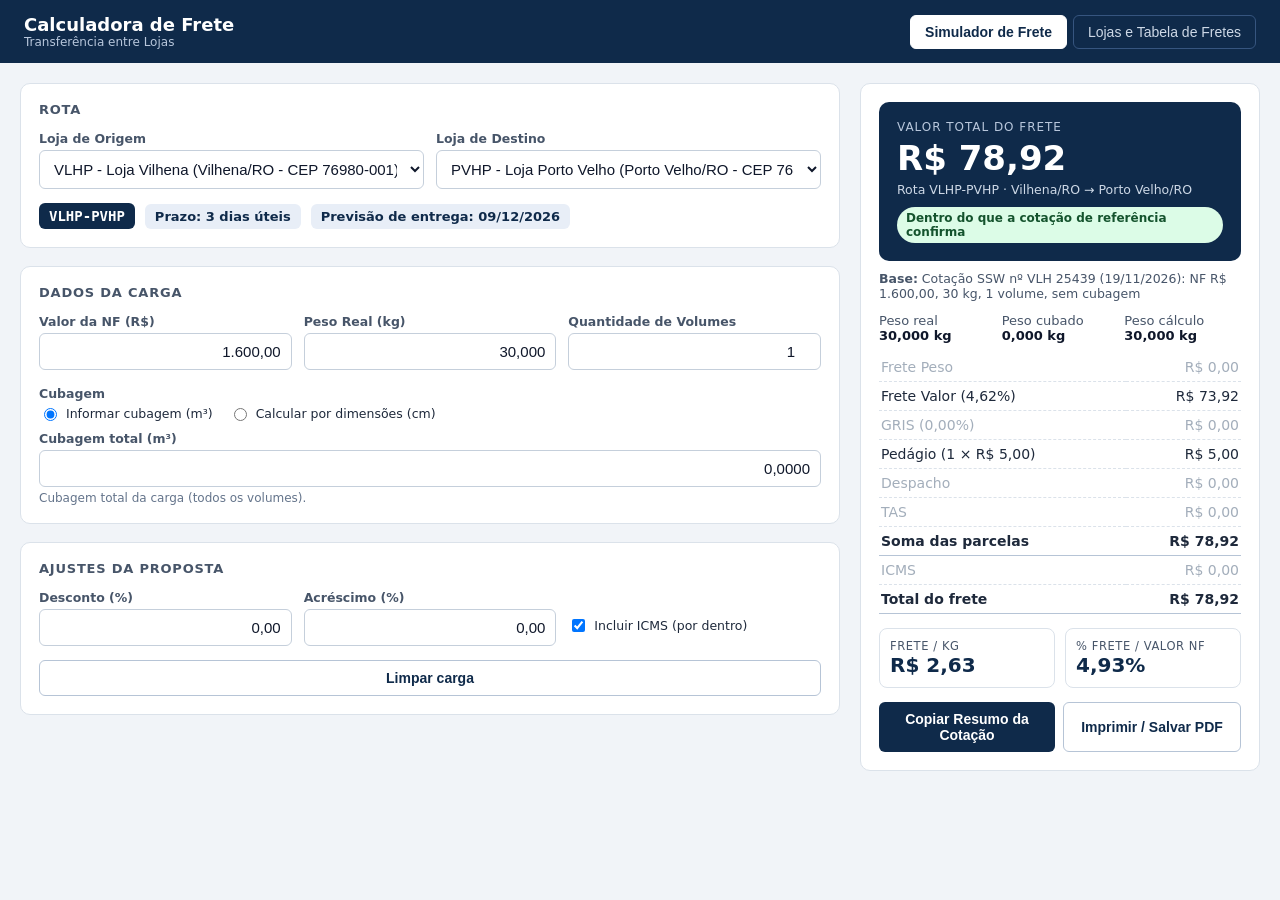
<file: calculadora-frete.html>
<!DOCTYPE html>
<html lang="pt-BR">
<head>
<meta charset="UTF-8">
<meta name="viewport" content="width=device-width, initial-scale=1">
<title>Calculadora de Frete - Transferência entre Lojas</title>
<!--
  Calculadora de Frete - Transferência entre Lojas
  Arquivo único, sem dependências externas. Abra direto no navegador.
  Dados (lojas, rotas, parâmetros) ficam no localStorage do navegador.

  Ordem de cálculo (inspirada na cotação SSW):
    Peso cubado  = cubagem (m³) x fator (padrão 300 kg/m³)
    Peso cálculo = max(peso real, peso cubado)
    Frete peso   = faixa de peso da rota (se houver) + excedente x R$/kg
    Frete valor  = NF x % frete valor
    GRIS         = NF x % GRIS
    Pedágio      = ceil(peso cálculo / 100) x valor da fração
    Taxas        = despacho + TAS + outras
    Subtotal     = max(frete mínimo, soma das parcelas)
    Ajustado     = subtotal x (1 - desconto% + acréscimo%)
    Total        = ajustado / (1 - ICMS%)  (ICMS "por dentro", se ativado)
-->
<style>
  :root {
    --navy: #0f2a4a;
    --navy-2: #1d4070;
    --slate: #475569;
    --slate-2: #64748b;
    --line: #dbe2ea;
    --bg: #f1f4f8;
    --white: #fff;
    --ok: #15803d;
    --warn-bg: #fff7e6;
    --warn: #b45309;
    --err-bg: #fdecec;
    --err: #b91c1c;
    --radius: 10px;
  }
  * { box-sizing: border-box; }
  [hidden] { display: none !important; } /* garante que .row (display:grid) respeite o atributo hidden */
  body {
    margin: 0; font-family: "Segoe UI", system-ui, -apple-system, Roboto, Arial, sans-serif;
    background: var(--bg); color: #1e293b; font-size: 15px;
  }
  header {
    background: var(--navy); color: #fff; padding: 14px 24px;
    display: flex; align-items: center; justify-content: space-between; flex-wrap: wrap; gap: 10px;
  }
  header h1 { font-size: 18px; margin: 0; font-weight: 600; }
  header h1 small { display: block; font-weight: 400; font-size: 12px; color: #b8c7dc; }
  nav.tabs { display: flex; gap: 6px; }
  nav.tabs button {
    background: transparent; color: #cdd8e6; border: 1px solid #36557f; padding: 8px 14px;
    border-radius: 6px; cursor: pointer; font-size: 14px;
  }
  nav.tabs button.active { background: #fff; color: var(--navy); border-color: #fff; font-weight: 600; }
  main { max-width: 1280px; margin: 0 auto; padding: 20px; }
  .tab { display: none; }
  .tab.active { display: block; }

  /* Layout em duas colunas no desktop, empilhado no celular */
  .sim-grid { display: grid; grid-template-columns: minmax(0, 1fr) 400px; gap: 20px; align-items: start; }
  @media (max-width: 920px) { .sim-grid { grid-template-columns: 1fr; } }

  .card {
    background: var(--white); border: 1px solid var(--line); border-radius: var(--radius);
    padding: 18px; margin-bottom: 18px;
  }
  .card h2 {
    font-size: 13px; text-transform: uppercase; letter-spacing: .06em; color: var(--slate);
    margin: 0 0 14px; font-weight: 700;
  }
  .row { display: grid; grid-template-columns: repeat(auto-fit, minmax(170px, 1fr)); gap: 12px; }
  label { display: block; font-size: 12.5px; color: var(--slate); margin-bottom: 4px; font-weight: 600; }
  input[type=text], input[type=number], select {
    width: 100%; padding: 9px 10px; border: 1px solid #c5cfdb; border-radius: 6px;
    font-size: 15px; background: #fff; color: #0f172a;
  }
  input:focus, select:focus { outline: 2px solid #9ab8e0; border-color: var(--navy-2); }
  input.num { text-align: right; font-variant-numeric: tabular-nums; }
  .hint { font-size: 12px; color: var(--slate-2); margin-top: 4px; }
  .inline { display: flex; align-items: center; gap: 8px; flex-wrap: wrap; }
  .radio-group { display: flex; gap: 16px; margin-bottom: 10px; flex-wrap: wrap; }
  .radio-group label, .check label { display: inline-flex; align-items: center; gap: 6px; font-weight: 500; color: #1e293b; margin: 0; cursor: pointer; }

  .route-info {
    margin-top: 14px; display: flex; gap: 10px; flex-wrap: wrap; align-items: center;
  }
  .badge {
    display: inline-block; padding: 5px 10px; border-radius: 6px; font-size: 13px;
    background: #e8eef7; color: var(--navy); font-weight: 600;
  }
  .badge.code { font-family: Consolas, monospace; font-size: 14px; background: var(--navy); color: #fff; }
  .alert { padding: 10px 12px; border-radius: 6px; font-size: 13.5px; margin-top: 12px; }
  .alert.warn { background: var(--warn-bg); color: var(--warn); border: 1px solid #f5d199; }
  .alert.err { background: var(--err-bg); color: var(--err); border: 1px solid #f3b9b9; }
  .alert.info { background: #eef4fb; color: var(--navy-2); border: 1px solid #cddcf0; }

  button.btn {
    background: var(--navy); color: #fff; border: 0; padding: 9px 14px; border-radius: 6px;
    cursor: pointer; font-size: 14px; font-weight: 600;
  }
  button.btn:hover { background: var(--navy-2); }
  button.btn.sec { background: #fff; color: var(--navy); border: 1px solid #b6c4d6; }
  button.btn.sec:hover { background: #f3f6fa; }
  button.btn.danger { background: #fff; color: var(--err); border: 1px solid #efc0c0; }
  button.btn.sm { padding: 5px 9px; font-size: 12.5px; }

  /* Painel de resultado (fixo à direita no desktop) */
  .result { position: sticky; top: 16px; }
  @media (max-width: 920px) { .result { position: static; } }
  .total-box {
    background: var(--navy); color: #fff; border-radius: var(--radius); padding: 18px; margin-bottom: 14px;
  }
  .total-box .lbl { font-size: 12px; text-transform: uppercase; letter-spacing: .08em; color: #b8c7dc; }
  .total-box .val { font-size: 34px; font-weight: 700; font-variant-numeric: tabular-nums; margin-top: 4px; }
  .total-box .sub { font-size: 12.5px; color: #cdd8e6; margin-top: 4px; }
  table.parcelas { width: 100%; border-collapse: collapse; font-size: 14px; }
  table.parcelas td { padding: 6px 2px; border-bottom: 1px dashed var(--line); }
  table.parcelas td:last-child { text-align: right; font-variant-numeric: tabular-nums; }
  table.parcelas tr.zero td { color: #a3aebb; }
  table.parcelas tr.strong td { font-weight: 700; border-bottom: 1px solid #b6c4d6; }
  .kpis { display: grid; grid-template-columns: 1fr 1fr; gap: 10px; margin: 14px 0; }
  .kpi { border: 1px solid var(--line); border-radius: 8px; padding: 10px; }
  .kpi .lbl { font-size: 11.5px; color: var(--slate); text-transform: uppercase; letter-spacing: .05em; }
  .kpi .val { font-size: 20px; font-weight: 700; color: var(--navy); font-variant-numeric: tabular-nums; }
  .kpi.alarm { background: var(--warn-bg); border-color: #f5d199; }
  .kpi.alarm .val { color: var(--warn); }
  .pesos { font-size: 13px; color: var(--slate); display: grid; grid-template-columns: 1fr 1fr 1fr; gap: 6px; margin-bottom: 10px; }
  .pesos b { display: block; color: #0f172a; font-variant-numeric: tabular-nums; }
  .actions { display: flex; gap: 8px; flex-wrap: wrap; }
  .actions .btn { flex: 1; }

  /* Tabelas de configuração */
  .tbl-wrap { overflow-x: auto; }
  table.cfg { width: 100%; border-collapse: collapse; font-size: 13.5px; }
  table.cfg th { text-align: left; color: var(--slate); font-size: 12px; text-transform: uppercase; letter-spacing: .04em; padding: 8px 6px; border-bottom: 2px solid var(--line); white-space: nowrap; }
  table.cfg td { padding: 8px 6px; border-bottom: 1px solid var(--line); white-space: nowrap; }
  table.cfg td.num { text-align: right; font-variant-numeric: tabular-nums; }
  table.cfg tr.editing td { background: #eef4fb; }
  .form-box { background: #f8fafc; border: 1px solid var(--line); border-radius: 8px; padding: 14px; margin-bottom: 14px; }
  .faixas-table td { padding: 4px; }
  .faixas-table input { width: 120px; }
  .toast {
    position: fixed; bottom: 20px; left: 50%; transform: translateX(-50%); background: #0f172a; color: #fff;
    padding: 10px 18px; border-radius: 8px; font-size: 14px; opacity: 0; transition: opacity .2s; pointer-events: none; z-index: 50;
  }
  .toast.show { opacity: .95; }
  .muted { color: var(--slate-2); }
  .conf { display: inline-block; margin-top: 10px; padding: 4px 9px; border-radius: 999px; font-size: 12px; font-weight: 600; }
  .conf.alta { background: #dcfce7; color: #14532d; }
  .conf.baixa { background: #fde68a; color: #78350f; }
  .ref-line { font-size: 12.5px; color: var(--slate); margin: -4px 0 12px; }
  .ref-line:empty { display: none; }
  label.conf-check { display: inline-flex; align-items: center; gap: 4px; font-weight: 500; font-size: 11.5px; color: var(--slate-2); margin: 4px 0 0; cursor: pointer; }

  /* Barra de total fixa no rodapé (só celular) */
  .mobile-bar {
    display: none; position: fixed; left: 0; right: 0; bottom: 0; z-index: 40;
    background: var(--navy); color: #fff; padding: 10px 16px; align-items: center; justify-content: space-between;
    box-shadow: 0 -2px 10px rgba(0,0,0,.2);
  }
  .mobile-bar b { font-size: 20px; font-variant-numeric: tabular-nums; }
  .mobile-bar button { background: #fff; color: var(--navy); border: 0; border-radius: 6px; padding: 7px 12px; font-weight: 600; }
  @media (max-width: 920px) {
    body.tab-sim-on .mobile-bar { display: flex; }
    body.tab-sim-on main { padding-bottom: 80px; }
  }
  #selfTest table { width: 100%; border-collapse: collapse; font-size: 12.5px; }
  #selfTest td { padding: 4px; border-bottom: 1px solid var(--line); }
  .print-only { display: none; }

  /* Impressão / PDF: só o resumo da cotação */
  @media print {
    body { background: #fff; }
    header, nav, .no-print, .sim-grid > .form-col, #tab-config, .mobile-bar { display: none !important; }
    .conf { border: 1px solid #000; }
    .sim-grid { display: block; }
    .result { position: static; }
    .total-box { background: #fff; color: #000; border: 2px solid #000; }
    .total-box .lbl, .total-box .sub { color: #333; }
    .print-only { display: block; }
    .card { border: 1px solid #999; }
  }
</style>
</head>
<body>

<header>
  <h1>Calculadora de Frete <small>Transferência entre Lojas</small></h1>
  <nav class="tabs">
    <button type="button" data-tab="tab-sim" class="active">Simulador de Frete</button>
    <button type="button" data-tab="tab-config">Lojas e Tabela de Fretes</button>
  </nav>
</header>

<main>
  <!-- ======================= ABA 1: SIMULADOR ======================= -->
  <section id="tab-sim" class="tab active">
    <div class="sim-grid">
      <div class="form-col">
        <div class="card">
          <h2>Rota</h2>
          <div class="row">
            <div>
              <label for="origem">Loja de Origem</label>
              <select id="origem"></select>
            </div>
            <div>
              <label for="destino">Loja de Destino</label>
              <select id="destino"></select>
            </div>
          </div>
          <div class="route-info" id="routeInfo"></div>
          <div id="routeAlert"></div>
        </div>

        <div class="card">
          <h2>Dados da Carga</h2>
          <div class="row">
            <div>
              <label for="valorNF">Valor da NF (R$)</label>
              <input type="text" id="valorNF" class="num" inputmode="decimal" value="1.600,00" data-fmt="money">
            </div>
            <div>
              <label for="peso">Peso Real (kg)</label>
              <input type="text" id="peso" class="num" inputmode="decimal" value="30,000" data-fmt="kg">
            </div>
            <div>
              <label for="volumes">Quantidade de Volumes</label>
              <input type="number" id="volumes" class="num" min="1" step="1" value="1">
            </div>
          </div>

          <div style="margin-top:16px">
            <label>Cubagem</label>
            <div class="radio-group">
              <label><input type="radio" name="cubMode" value="direta" checked> Informar cubagem (m³)</label>
              <label><input type="radio" name="cubMode" value="dims"> Calcular por dimensões (cm)</label>
            </div>
            <div id="cubDireta" class="row">
              <div>
                <label for="cubagem">Cubagem total (m³)</label>
                <input type="text" id="cubagem" class="num" inputmode="decimal" value="0,0000" data-fmt="m3">
              </div>
            </div>
            <div id="cubDims" class="row" hidden>
              <div><label for="dimC">Comprimento (cm)</label><input type="text" id="dimC" class="num" inputmode="decimal" placeholder="0"></div>
              <div><label for="dimL">Largura (cm)</label><input type="text" id="dimL" class="num" inputmode="decimal" placeholder="0"></div>
              <div><label for="dimA">Altura (cm)</label><input type="text" id="dimA" class="num" inputmode="decimal" placeholder="0"></div>
            </div>
            <div class="hint" id="cubHint"></div>
          </div>
        </div>

        <div class="card">
          <h2>Ajustes da Proposta</h2>
          <div class="row">
            <div>
              <label for="desconto">Desconto (%)</label>
              <input type="text" id="desconto" class="num" inputmode="decimal" value="0,00" data-fmt="pct">
            </div>
            <div>
              <label for="acrescimo">Acréscimo (%)</label>
              <input type="text" id="acrescimo" class="num" inputmode="decimal" value="0,00" data-fmt="pct">
            </div>
            <div class="check" style="align-self:end;padding-bottom:10px">
              <label><input type="checkbox" id="incluirICMS" checked> Incluir ICMS (por dentro)</label>
            </div>
          </div>
          <div class="actions no-print" style="margin-top:14px">
            <button type="button" class="btn sec" id="btnLimpar">Limpar carga</button>
          </div>
        </div>
      </div>

      <!-- Resumo da cotação -->
      <aside class="result">
        <div class="card">
          <div class="print-only" id="printHeader"></div>
          <div class="total-box">
            <div class="lbl">Valor total do frete</div>
            <div class="val" id="rTotal">R$ 0,00</div>
            <div class="sub" id="rTotalSub">&nbsp;</div>
            <div class="conf" id="rConfianca" hidden></div>
          </div>
          <div class="ref-line" id="rReferencia"></div>

          <div class="pesos">
            <div>Peso real<b id="rPesoReal">0,000 kg</b></div>
            <div>Peso cubado<b id="rPesoCub">0,000 kg</b></div>
            <div>Peso cálculo<b id="rPesoCalc">0,000 kg</b></div>
          </div>

          <table class="parcelas" id="rParcelas"></table>

          <div class="kpis">
            <div class="kpi"><div class="lbl">Frete / Kg</div><div class="val" id="rFreteKg">R$ 0,00</div></div>
            <div class="kpi" id="kpiPct"><div class="lbl">% Frete / Valor NF</div><div class="val" id="rPctNF">0,00%</div></div>
          </div>
          <div id="resultAlerts"></div>

          <div class="actions no-print" style="margin-top:12px">
            <button type="button" class="btn" id="btnCopiar">Copiar Resumo da Cotação</button>
            <button type="button" class="btn sec" id="btnImprimir">Imprimir / Salvar PDF</button>
          </div>
        </div>
      </aside>
    </div>
  </section>

  <!-- ======================= ABA 2: CONFIGURAÇÕES ======================= -->
  <section id="tab-config" class="tab">
    <div class="card">
      <h2>Lojas</h2>
      <form id="lojaForm" class="form-box" autocomplete="off">
        <input type="hidden" id="lojaEditId">
        <div class="row">
          <div><label for="lojaSigla">Sigla</label><input type="text" id="lojaSigla" maxlength="6" placeholder="VLHP" required></div>
          <div><label for="lojaNome">Nome</label><input type="text" id="lojaNome" placeholder="Loja Vilhena" required></div>
          <div><label for="lojaCidade">Cidade</label><input type="text" id="lojaCidade" placeholder="Vilhena" required></div>
          <div><label for="lojaUF">UF</label><input type="text" id="lojaUF" maxlength="2" placeholder="RO" required></div>
          <div><label for="lojaCEP">CEP</label><input type="text" id="lojaCEP" maxlength="9" placeholder="76980-001" inputmode="numeric" required></div>
        </div>
        <div class="inline" style="margin-top:12px">
          <button type="submit" class="btn" id="lojaSubmit">Adicionar loja</button>
          <button type="button" class="btn sec" id="lojaCancel" hidden>Cancelar edição</button>
        </div>
      </form>
      <div class="tbl-wrap"><table class="cfg" id="lojasTable"></table></div>
    </div>

    <div class="card">
      <h2>Tabela de Fretes por Rota (Origem → Destino)</h2>
      <form id="rotaForm" class="form-box" autocomplete="off">
        <input type="hidden" id="rotaEditId">
        <div class="row">
          <div><label for="rotaOrigem">Origem</label><select id="rotaOrigem"></select></div>
          <div><label for="rotaDestino">Destino</label><select id="rotaDestino"></select></div>
        </div>
        <div class="row" id="rotaFields" style="margin-top:12px"></div>

        <div style="margin-top:14px">
          <label>Faixas de peso (opcional)</label>
          <div class="hint" style="margin-bottom:6px">
            Com faixas: o frete peso é o valor da primeira faixa que comporta o peso cálculo; acima da última faixa,
            soma-se (peso − limite da última faixa) × Frete Peso R$/kg. Sem faixas: peso cálculo × R$/kg.
          </div>
          <table class="faixas-table" id="faixasTable"></table>
          <button type="button" class="btn sec sm" id="addFaixa">+ Adicionar faixa</button>
        </div>

        <div class="inline" style="margin-top:14px">
          <button type="submit" class="btn" id="rotaSubmit">Salvar rota</button>
          <button type="button" class="btn sec" id="rotaCancel" hidden>Cancelar edição</button>
        </div>
        <div id="rotaFormMsg"></div>
      </form>
      <div class="tbl-wrap"><table class="cfg" id="rotasTable"></table></div>
    </div>

    <div class="card">
      <h2>Parâmetros Gerais</h2>
      <div class="row">
        <div>
          <label for="fatorCubagem">Fator de cubagem (kg/m³)</label>
          <input type="text" id="fatorCubagem" class="num" inputmode="decimal">
          <div class="hint">Padrão rodoviário: 300 kg/m³.</div>
          <label class="conf-check"><input type="checkbox" id="fatorConfirmado"> confirmado pela transportadora</label>
        </div>
      </div>
    </div>

    <div class="card">
      <h2>Dados</h2>
      <div class="inline">
        <button type="button" class="btn sec" id="btnExportJSON">Exportar JSON</button>
        <button type="button" class="btn sec" id="btnExportCSV">Exportar CSV</button>
        <button type="button" class="btn sec" id="btnImport">Importar JSON / CSV</button>
        <input type="file" id="importFile" accept=".json,.csv,application/json,text/csv" hidden>
        <button type="button" class="btn danger" id="btnReset">Restaurar Dados de Exemplo</button>
      </div>
      <div class="hint" style="margin-top:8px">
        A importação <b>substitui</b> todas as lojas e rotas atuais. CSV usa separador “;” (abre direto no Excel).
      </div>
    </div>
  </section>
</main>

<div class="mobile-bar" id="mobileBar">
  <div><div style="font-size:11px;color:#b8c7dc">TOTAL DO FRETE</div><b id="mTotal">R$ —</b></div>
  <button type="button" id="mVer">Ver detalhes</button>
</div>

<div class="toast" id="toast"></div>

<script>
'use strict';

/* =====================================================================
   1. DADOS DE EXEMPLO (SEED)
   ===================================================================== */
const STORAGE_KEY = 'calcFreteLojas.v1';

const SEED = {
  versao: 1,
  config: { fatorCubagem: 300 },
  lojas: [
    { sigla: 'VLHP', nome: 'Loja Vilhena',     cidade: 'Vilhena',     uf: 'RO', cep: '76980-001' },
    { sigla: 'PVHP', nome: 'Loja Porto Velho', cidade: 'Porto Velho', uf: 'RO', cep: '76800-001' },
    { sigla: 'JIPA', nome: 'Loja Ji-Paraná',   cidade: 'Ji-Paraná',   uf: 'RO', cep: '76900-001' },
    { sigla: 'CACO', nome: 'Loja Cacoal',      cidade: 'Cacoal',      uf: 'RO', cep: '76960-001' }
  ],
  rotas: [
    {
      origem: 'VLHP', destino: 'PVHP',
      freteMinimo: 45.00, fretePesoKg: 0, freteValorPct: 4.62, grisPct: 0,
      pedagioFracao: 5.00, despacho: 0, tas: 0, outrasTaxas: 0,
      icmsPct: 0, prazoDias: 3, faixas: [],
      // Base da estimativa: a única cotação real disponível (print do SSW).
      referencia: 'Cotação SSW nº VLH 25439 (19/11/2026): NF R$ 1.600,00, 30 kg, 1 volume, sem cubagem',
      refPesoKg: 30,
      // O frete mínimo de R$ 45,00 não aparece na cotação: fica como NÃO confirmado.
      confirmados: ['fretePesoKg', 'freteValorPct', 'grisPct', 'pedagioFracao', 'despacho', 'tas', 'outrasTaxas', 'icmsPct', 'prazoDias']
    }
  ]
};
SEED.config.fatorConfirmado = false; // 300 kg/m³ é padrão de mercado, não veio da transportadora

/* Campos tarifários da rota: [chave, rótulo, tipo de formatação] */
const ROTA_CAMPOS = [
  ['freteMinimo',   'Frete Mínimo (R$)',             'money'],
  ['fretePesoKg',   'Frete Peso (R$/kg)',            'rate'],
  ['freteValorPct', 'Frete Valor / Ad Valorem (%)',  'pct'],
  ['grisPct',       'GRIS (%)',                      'pct'],
  ['pedagioFracao', 'Pedágio / fração 100 kg (R$)',  'money'],
  ['despacho',      'Despacho (R$)',                 'money'],
  ['tas',           'TAS (R$)',                      'money'],
  ['outrasTaxas',   'Outras taxas (R$)',             'money'],
  ['icmsPct',       'Alíquota ICMS (%)',             'pct'],
  ['prazoDias',     'Prazo de entrega (dias úteis)', 'int']
];

/* =====================================================================
   2. UTILITÁRIOS: números no formato brasileiro, arredondamento, HTML
   ===================================================================== */
const r2 = n => Math.round((n + Number.EPSILON) * 100) / 100;
const r3 = n => Math.round((n + Number.EPSILON) * 1000) / 1000;

/** Converte "1.600,00", "1600", "30,5" ou "30.5" em número. Vazio/ inválido -> 0. */
function parseBR(v) {
  if (typeof v === 'number') return isFinite(v) ? v : 0;
  let s = String(v ?? '').trim().replace(/[R$\s%]/g, '');
  if (!s) return 0;
  if (s.includes(',')) s = s.replace(/\./g, '').replace(',', '.'); // vírgula = decimal; ponto = milhar
  const n = parseFloat(s);
  return isFinite(n) ? n : 0;
}
const fmtNum = (n, d) => Number(n || 0).toLocaleString('pt-BR', { minimumFractionDigits: d, maximumFractionDigits: d });
const fmtBRL = n => 'R$ ' + fmtNum(n, 2);
const fmtPct = n => fmtNum(n, 2) + '%';
const fmtKg  = n => fmtNum(n, 3) + ' kg';

/** Formatação aplicada ao sair do campo (blur), conforme data-fmt. */
const FORMATTERS = {
  money: n => fmtNum(n, 2),
  pct:   n => fmtNum(n, 2),
  kg:    n => fmtNum(n, 3),
  m3:    n => fmtNum(n, 4),
  rate:  n => fmtNum(n, 4),
  int:   n => String(Math.max(0, Math.round(n)))
};

function esc(s) {
  return String(s ?? '').replace(/[&<>"']/g, c => ({ '&': '&amp;', '<': '&lt;', '>': '&gt;', '"': '&quot;', "'": '&#39;' }[c]));
}
const $ = id => document.getElementById(id);
const clone = o => JSON.parse(JSON.stringify(o));
const rotaId = (o, d) => `${o}-${d}`;

function toast(msg) {
  const t = $('toast');
  t.textContent = msg;
  t.classList.add('show');
  clearTimeout(toast._t);
  toast._t = setTimeout(() => t.classList.remove('show'), 2600);
}

/** Soma N dias úteis (seg–sex) a uma data. Feriados não são considerados. */
function addDiasUteis(data, dias) {
  const d = new Date(data.getFullYear(), data.getMonth(), data.getDate());
  let n = Math.max(0, Math.round(dias));
  while (n > 0) {
    d.setDate(d.getDate() + 1);
    const w = d.getDay();
    if (w !== 0 && w !== 6) n--;
  }
  return d;
}
const fmtData = d => d.toLocaleDateString('pt-BR');

/* =====================================================================
   3. PERSISTÊNCIA (localStorage) E VALIDAÇÃO DE DADOS
   ===================================================================== */

/** Normaliza/valida uma estrutura de dados (usado no load e na importação). Lança Error se inválida. */
function normalizarDB(raw) {
  if (!raw || typeof raw !== 'object') throw new Error('Arquivo sem dados.');
  if (!Array.isArray(raw.lojas) || !Array.isArray(raw.rotas)) throw new Error('Estrutura inválida: faltam "lojas" ou "rotas".');

  const lojas = [];
  const siglas = new Set();
  for (const l of raw.lojas) {
    const sigla = String(l?.sigla ?? '').trim().toUpperCase();
    if (!/^[A-Z0-9]{2,6}$/.test(sigla)) throw new Error(`Sigla de loja inválida: "${l?.sigla ?? ''}".`);
    if (siglas.has(sigla)) throw new Error(`Sigla duplicada: ${sigla}.`);
    siglas.add(sigla);
    lojas.push({
      sigla,
      nome: String(l.nome ?? '').trim() || sigla,
      cidade: String(l.cidade ?? '').trim(),
      uf: String(l.uf ?? '').trim().toUpperCase().slice(0, 2),
      cep: formatCEP(String(l.cep ?? ''))
    });
  }

  const rotas = [];
  const ids = new Set();
  for (const r of raw.rotas) {
    const origem = String(r?.origem ?? '').trim().toUpperCase();
    const destino = String(r?.destino ?? '').trim().toUpperCase();
    if (!siglas.has(origem) || !siglas.has(destino)) throw new Error(`Rota ${origem}-${destino} referencia loja inexistente.`);
    if (origem === destino) throw new Error(`Rota ${origem}-${destino}: origem igual ao destino.`);
    const id = rotaId(origem, destino);
    if (ids.has(id)) throw new Error(`Rota duplicada: ${id}.`);
    ids.add(id);
    const rota = { origem, destino };
    for (const [k, , tipo] of ROTA_CAMPOS) {
      const n = parseBR(r[k]);
      if (n < 0) throw new Error(`Rota ${id}: "${k}" negativo.`);
      rota[k] = tipo === 'int' ? Math.round(n) : n;
    }
    if (rota.icmsPct >= 100) throw new Error(`Rota ${id}: ICMS deve ser menor que 100%.`);
    rota.faixas = normalizarFaixas(r.faixas, id);
    normalizarReferencia(rota, r);
    rotas.push(rota);
  }

  const fator = parseBR(raw.config?.fatorCubagem);
  return {
    versao: 2,
    config: { fatorCubagem: fator > 0 ? fator : 300, fatorConfirmado: !!raw.config?.fatorConfirmado },
    lojas, rotas
  };
}

const CHAVES_ROTA = ROTA_CAMPOS.map(c => c[0]);

/**
 * Metadados de confiança da rota: cotação de referência, peso cotado e parâmetros confirmados.
 * Tabelas sem esses campos (importadas ou da versão 1) são tratadas como totalmente confirmadas,
 * exceto a rota de exemplo da v1, que recebe os metadados do seed.
 */
function normalizarReferencia(rota, r) {
  let fonte = r;
  if (!('confirmados' in r)) {
    const seed = SEED.rotas.find(s => s.origem === rota.origem && s.destino === rota.destino);
    const igualSeed = seed && CHAVES_ROTA.every(k => parseBR(r[k]) === seed[k]);
    fonte = igualSeed ? seed : { referencia: r.referencia, refPesoKg: r.refPesoKg, confirmados: CHAVES_ROTA };
  }
  let conf = fonte.confirmados;
  if (typeof conf === 'string') conf = conf.split('|');
  rota.confirmados = Array.isArray(conf) ? CHAVES_ROTA.filter(k => conf.includes(k)) : [];
  rota.referencia = String(fonte.referencia ?? '').trim().slice(0, 300);
  rota.refPesoKg = Math.max(0, parseBR(fonte.refPesoKg));
}

function normalizarFaixas(faixas, id) {
  if (!Array.isArray(faixas)) return [];
  const out = faixas
    .map(f => ({ ate: parseBR(f?.ate), valor: parseBR(f?.valor) }))
    .filter(f => f.ate > 0);
  if (out.some(f => f.valor < 0)) throw new Error(`Rota ${id}: faixa com valor negativo.`);
  out.sort((a, b) => a.ate - b.ate);
  for (let i = 1; i < out.length; i++) {
    if (out[i].ate === out[i - 1].ate) throw new Error(`Rota ${id}: faixas com o mesmo limite (${out[i].ate} kg).`);
  }
  return out;
}

function carregar() {
  try {
    const raw = localStorage.getItem(STORAGE_KEY);
    if (raw) return normalizarDB(JSON.parse(raw));
  } catch (e) {
    console.warn('Dados salvos inválidos; usando dados de exemplo.', e);
  }
  return clone(SEED);
}

function salvar() {
  try {
    localStorage.setItem(STORAGE_KEY, JSON.stringify(db));
  } catch (e) {
    toast('Não foi possível salvar no navegador (localStorage indisponível).');
  }
}

let db = carregar();

const getLoja = sigla => db.lojas.find(l => l.sigla === sigla);
const getRota = (o, d) => db.rotas.find(r => r.origem === o && r.destino === d);
const lojaLabel = l => `${l.sigla} - ${l.nome} (${l.cidade}/${l.uf} - CEP ${l.cep})`;

function formatCEP(v) {
  const d = String(v).replace(/\D/g, '').slice(0, 8);
  return d.length > 5 ? d.slice(0, 5) + '-' + d.slice(5) : d;
}

/* =====================================================================
   4. MOTOR DE CÁLCULO (função pura, sem DOM)
   ===================================================================== */

/** Frete peso: faixas da rota (se houver) + excedente por kg; sem faixas, peso × R$/kg. */
function calcFretePeso(peso, rota) {
  if (peso <= 0) return 0;
  const faixas = rota.faixas || [];
  if (!faixas.length) return peso * rota.fretePesoKg;
  const faixa = faixas.find(f => peso <= f.ate);
  if (faixa) return faixa.valor;
  const ultima = faixas[faixas.length - 1];
  return ultima.valor + (peso - ultima.ate) * rota.fretePesoKg;
}

/**
 * Calcula a cotação.
 * @param {object} rota   parâmetros tarifários da rota
 * @param {object} carga  { valorNF, pesoReal, cubagem }
 * @param {object} opts   { fatorCubagem, incluirICMS, descontoPct, acrescimoPct }
 */
function calcularFrete(rota, carga, opts) {
  const valorNF  = Math.max(0, carga.valorNF || 0);
  const pesoReal = Math.max(0, carga.pesoReal || 0);
  const cubagem  = Math.max(0, carga.cubagem || 0);
  const fator    = opts.fatorCubagem > 0 ? opts.fatorCubagem : 300;

  const pesoCubado = r3(cubagem * fator);
  const pesoCalculo = r3(Math.max(pesoReal, pesoCubado));

  const fretePeso  = r2(calcFretePeso(pesoCalculo, rota));
  const freteValor = r2(valorNF * rota.freteValorPct / 100);
  const gris       = r2(valorNF * rota.grisPct / 100);
  // Fração de 100 kg iniciada é cobrada inteira (30 kg = 1 fração; 100 kg = 1; 100,001 kg = 2)
  const fracoes    = pesoCalculo > 0 ? Math.ceil(pesoCalculo / 100) : 0;
  const pedagio    = r2(fracoes * rota.pedagioFracao);
  const despacho   = r2(rota.despacho);
  const tas        = r2(rota.tas);
  const outras     = r2(rota.outrasTaxas);

  const somaParcelas = r2(fretePeso + freteValor + gris + pedagio + despacho + tas + outras);
  const minimoAplicado = rota.freteMinimo > somaParcelas;
  const subtotal = minimoAplicado ? r2(rota.freteMinimo) : somaParcelas;

  const descontoPct  = Math.max(0, opts.descontoPct || 0);
  const acrescimoPct = Math.max(0, opts.acrescimoPct || 0);
  const desconto  = r2(subtotal * descontoPct / 100);
  const acrescimo = r2(subtotal * acrescimoPct / 100);
  const baseICMS  = Math.max(0, r2(subtotal - desconto + acrescimo));

  // ICMS "por dentro": o imposto compõe a própria base -> total = base / (1 - alíquota)
  const aplicaICMS = !!opts.incluirICMS && rota.icmsPct > 0;
  const total = aplicaICMS ? r2(baseICMS / (1 - rota.icmsPct / 100)) : baseICMS;
  const icms  = r2(total - baseICMS);

  return {
    pesoReal, pesoCubado, pesoCalculo, fracoes,
    fretePeso, freteValor, gris, pedagio, despacho, tas, outras,
    somaParcelas, minimoAplicado, freteMinimo: rota.freteMinimo, subtotal,
    descontoPct, desconto, acrescimoPct, acrescimo, baseICMS,
    icmsPct: aplicaICMS ? rota.icmsPct : 0, icms, total,
    fretePorKg: pesoCalculo > 0 ? total / pesoCalculo : 0,
    pctNF: valorNF > 0 ? total / valorNF * 100 : 0,
    valorNF
  };
}
window.calcularFrete = calcularFrete; // exposto para testes no console

/* =====================================================================
   5. SIMULADOR (UI)
   ===================================================================== */
const PCT_ALERTA = 8; // % frete/NF acima disso gera alerta visual
let ultimoResultado = null;

function preencherSelectsSimulador() {
  const o = $('origem'), d = $('destino');
  const vo = o.value, vd = d.value;
  const opts = db.lojas.map(l => `<option value="${esc(l.sigla)}">${esc(lojaLabel(l))}</option>`).join('');
  o.innerHTML = opts;
  d.innerHTML = opts;
  // Mantém a seleção anterior se ainda existir; senão, usa a primeira rota cadastrada
  const primeira = db.rotas[0];
  o.value = getLoja(vo) ? vo : (primeira ? primeira.origem : (db.lojas[0]?.sigla ?? ''));
  d.value = getLoja(vd) && vd !== o.value ? vd : (primeira && primeira.origem === o.value ? primeira.destino : '');
  sincronizarDestino();
}

/** Impede destino igual à origem: desabilita a opção e troca a seleção se necessário. */
function sincronizarDestino() {
  const o = $('origem').value, d = $('destino');
  for (const opt of d.options) opt.disabled = opt.value === o;
  if (!d.value || d.value === o) {
    // Prefere um destino que tenha rota cadastrada a partir desta origem
    const comRota = db.rotas.find(r => r.origem === o);
    const alvo = comRota ? comRota.destino : db.lojas.find(l => l.sigla !== o)?.sigla;
    d.value = alvo ?? '';
  }
}

function lerCubagem() {
  const modo = document.querySelector('input[name=cubMode]:checked').value;
  const volumes = Math.max(1, Math.round(parseBR($('volumes').value)) || 1);
  if (modo === 'dims') {
    const c = parseBR($('dimC').value), l = parseBR($('dimL').value), a = parseBR($('dimA').value);
    const m3 = (c * l * a) / 1e6 * volumes; // cm³ -> m³, por volume
    $('cubHint').textContent = `Cubagem calculada: ${fmtNum(c, 0)} × ${fmtNum(l, 0)} × ${fmtNum(a, 0)} cm × ${volumes} vol. = ${fmtNum(m3, 4)} m³`;
    return m3;
  }
  $('cubHint').textContent = 'Cubagem total da carga (todos os volumes).';
  return parseBR($('cubagem').value);
}

function calcular() {
  const o = $('origem').value, d = $('destino').value;
  const lo = getLoja(o), ld = getLoja(d);
  const rota = lo && ld && o !== d ? getRota(o, d) : null;

  // Informações da rota
  const info = $('routeInfo'), alerta = $('routeAlert');
  info.innerHTML = '';
  alerta.innerHTML = '';
  if (!lo || !ld || o === d) {
    alerta.innerHTML = `<div class="alert err">Cadastre ao menos duas lojas para simular.</div>`;
  } else if (!rota) {
    info.innerHTML = `<span class="badge code">${esc(rotaId(o, d))}</span>`;
    alerta.innerHTML = `<div class="alert err">Rota <b>${esc(rotaId(o, d))}</b> sem tarifa cadastrada.
      <button type="button" class="btn sm" id="btnCadastrarRota" style="margin-left:8px">Cadastrar esta rota</button></div>`;
    $('btnCadastrarRota').onclick = () => { abrirAba('tab-config'); novaRota(o, d); };
  } else {
    const prev = addDiasUteis(new Date(), rota.prazoDias);
    info.innerHTML = `<span class="badge code">${esc(rotaId(o, d))}</span>
      <span class="badge">Prazo: ${rota.prazoDias} dia${rota.prazoDias === 1 ? '' : 's'} út${rota.prazoDias === 1 ? 'il' : 'eis'}</span>
      <span class="badge">Previsão de entrega: ${fmtData(prev)}</span>`;
  }

  const cubagem = lerCubagem();
  if (!rota) {
    ultimoResultado = null;
    renderResultado(null);
    return;
  }

  const res = calcularFrete(rota, {
    valorNF: parseBR($('valorNF').value),
    pesoReal: parseBR($('peso').value),
    cubagem
  }, {
    fatorCubagem: db.config.fatorCubagem,
    incluirICMS: $('incluirICMS').checked,
    descontoPct: parseBR($('desconto').value),
    acrescimoPct: parseBR($('acrescimo').value)
  });
  res.rota = rota;
  res.lojaOrigem = lo;
  res.lojaDestino = ld;
  res.volumes = Math.max(1, Math.round(parseBR($('volumes').value)) || 1);
  res.cubagem = cubagem;
  res.previsao = addDiasUteis(new Date(), rota.prazoDias);
  ultimoResultado = res;
  renderResultado(res);
}

function renderResultado(res) {
  const tbl = $('rParcelas'), alerts = $('resultAlerts');
  if (!res) {
    $('rTotal').textContent = 'R$ —';
    $('rTotalSub').innerHTML = 'Selecione uma rota com tarifa cadastrada';
    ['rPesoReal', 'rPesoCub', 'rPesoCalc'].forEach(id => $(id).textContent = '—');
    tbl.innerHTML = '';
    $('rFreteKg').textContent = '—';
    $('rPctNF').textContent = '—';
    $('kpiPct').classList.remove('alarm');
    alerts.innerHTML = '';
    $('btnCopiar').disabled = $('btnImprimir').disabled = true;
    $('rConfianca').hidden = true;
    $('rReferencia').innerHTML = '';
    $('mTotal').textContent = 'R$ —';
    return;
  }
  $('btnCopiar').disabled = $('btnImprimir').disabled = false;

  $('rTotal').textContent = fmtBRL(res.total);
  $('mTotal').textContent = fmtBRL(res.total);
  $('rTotalSub').textContent = `Rota ${rotaId(res.rota.origem, res.rota.destino)} · ${res.lojaOrigem.cidade}/${res.lojaOrigem.uf} → ${res.lojaDestino.cidade}/${res.lojaDestino.uf}`;
  $('rPesoReal').textContent = fmtKg(res.pesoReal);
  $('rPesoCub').textContent = fmtKg(res.pesoCubado);
  $('rPesoCalc').textContent = fmtKg(res.pesoCalculo);

  const linha = (rotulo, valor, cls = '') =>
    `<tr class="${cls || (valor === 0 ? 'zero' : '')}"><td>${rotulo}</td><td>${fmtBRL(valor)}</td></tr>`;
  let html = '';
  html += linha('Frete Peso', res.fretePeso);
  html += linha(`Frete Valor (${fmtPct(res.rota.freteValorPct)})`, res.freteValor);
  html += linha(`GRIS (${fmtPct(res.rota.grisPct)})`, res.gris);
  html += linha(`Pedágio (${res.fracoes} × ${fmtBRL(res.rota.pedagioFracao)})`, res.pedagio);
  html += linha('Despacho', res.despacho);
  html += linha('TAS', res.tas);
  if (res.outras) html += linha('Outras taxas', res.outras);
  html += linha('Soma das parcelas', res.somaParcelas, 'strong');
  if (res.minimoAplicado) html += linha('Frete mínimo aplicado', res.subtotal, 'strong');
  if (res.desconto) html += linha(`Desconto (${fmtPct(res.descontoPct)})`, -res.desconto);
  if (res.acrescimo) html += linha(`Acréscimo (${fmtPct(res.acrescimoPct)})`, res.acrescimo);
  html += linha(`ICMS${res.icmsPct ? ` (${fmtPct(res.icmsPct)} por dentro)` : ''}`, res.icms);
  html += linha('Total do frete', res.total, 'strong');
  tbl.innerHTML = html;

  $('rFreteKg').textContent = fmtBRL(res.fretePorKg);
  $('rPctNF').textContent = fmtPct(res.pctNF);
  $('kpiPct').classList.toggle('alarm', res.pctNF > PCT_ALERTA);

  // Confiança da estimativa em relação à cotação de referência
  const avisos = avaliarConfianca(res);
  const chip = $('rConfianca');
  if (!res.rota.referencia && !avisos.length) {
    chip.hidden = true;
  } else {
    chip.hidden = false;
    chip.className = 'conf ' + (avisos.length ? 'baixa' : 'alta');
    chip.textContent = avisos.length
      ? `Estimativa com ${avisos.length} ponto${avisos.length > 1 ? 's' : ''} não confirmado${avisos.length > 1 ? 's' : ''}`
      : 'Dentro do que a cotação de referência confirma';
  }
  $('rReferencia').innerHTML = res.rota.referencia ? `<b>Base:</b> ${esc(res.rota.referencia)}` : '';

  const msgs = avisos.map(a => `<div class="alert warn">${a}</div>`);
  if (res.pctNF > PCT_ALERTA) msgs.push(`<div class="alert warn">Frete representa ${fmtPct(res.pctNF)} do valor da NF (acima de ${PCT_ALERTA}%). Avalie consolidar a carga.</div>`);
  if (res.minimoAplicado && res.rota.confirmados.includes('freteMinimo')) msgs.push(`<div class="alert info">Frete mínimo da rota (${fmtBRL(res.freteMinimo)}) aplicado: as parcelas somaram ${fmtBRL(res.somaParcelas)}.</div>`);
  if (res.desconto && res.baseICMS < res.freteMinimo) msgs.push(`<div class="alert warn">O desconto deixou o frete abaixo do mínimo da rota (${fmtBRL(res.freteMinimo)}).</div>`);
  if (res.pesoCubado > res.pesoReal && db.config.fatorConfirmado) msgs.push(`<div class="alert info">Peso cubado maior que o real: cálculo pelo peso cubado.</div>`);
  if (!$('incluirICMS').checked && res.rota.icmsPct > 0) msgs.push(`<div class="alert warn">ICMS de ${fmtPct(res.rota.icmsPct)} da rota não incluído no total.</div>`);
  if (res.pesoCalculo === 0) msgs.push(`<div class="alert warn">Informe o peso ou a cubagem da carga.</div>`);
  alerts.innerHTML = msgs.join('');

  $('printHeader').innerHTML = `<h2 style="margin:0 0 6px">Cotação de Frete - Transferência entre Lojas</h2>
    <div style="font-size:13px;margin-bottom:10px">Emitida em ${fmtData(new Date())} ·
    ${esc(lojaLabel(res.lojaOrigem))} → ${esc(lojaLabel(res.lojaDestino))}<br>
    NF ${fmtBRL(res.valorNF)} · ${res.volumes} vol. · Cubagem ${fmtNum(res.cubagem, 4)} m³ ·
    Prazo ${res.rota.prazoDias} dias úteis (prev. ${fmtData(res.previsao)})</div>`;
}

/* Parâmetro da rota -> parcela do resultado que ele gera (para saber se um parâmetro não confirmado pesou no total) */
const PARAM_PARCELA = {
  fretePesoKg: 'fretePeso', freteValorPct: 'freteValor', grisPct: 'gris', pedagioFracao: 'pedagio',
  despacho: 'despacho', tas: 'tas', outrasTaxas: 'outras', icmsPct: 'icms'
};
const NOME_CAMPO = Object.fromEntries(ROTA_CAMPOS.map(([k, rot]) => [k, rot.replace(/\s*\(.*\)$/, '')]));

/**
 * Lista os pontos em que o resultado depende de algo que a cotação de referência NÃO confirma.
 * Retorna textos (HTML seguro) para exibição; lista vazia = estimativa dentro do confirmado.
 */
function avaliarConfianca(res) {
  const rota = res.rota, conf = new Set(rota.confirmados), out = [];
  if (res.minimoAplicado && !conf.has('freteMinimo')) {
    out.push(`Frete mínimo de ${fmtBRL(rota.freteMinimo)} aplicado, mas ele <b>não foi confirmado</b>. As parcelas somam ${fmtBRL(res.somaParcelas)}; o valor real pode ficar entre esses dois.`);
  }
  if (rota.refPesoKg > 0 && res.pesoCalculo > rota.refPesoKg) {
    out.push(`Peso cálculo (${fmtKg(res.pesoCalculo)}) acima do peso cotado (${fmtKg(rota.refPesoKg)}). Para cargas maiores a transportadora pode cobrar frete peso ou outra faixa, o que esta estimativa não prevê.`);
  }
  if (res.pesoCubado > res.pesoReal && !db.config.fatorConfirmado) {
    out.push(`O peso cubado definiu o cálculo, mas o fator de ${fmtNum(db.config.fatorCubagem, 0)} kg/m³ é o padrão de mercado, <b>não confirmado</b> com a transportadora.`);
  }
  const naoConf = Object.entries(PARAM_PARCELA)
    .filter(([k, parcela]) => !conf.has(k) && res[parcela] > 0)
    .map(([k]) => NOME_CAMPO[k]);
  if (naoConf.length) out.push(`Parcelas calculadas com parâmetros não confirmados: ${naoConf.map(esc).join(', ')}.`);
  return out;
}

/** Texto limpo para WhatsApp/e-mail (só parcelas com valor). */
function textoResumo(res) {
  const L = [];
  L.push('*COTAÇÃO DE FRETE - TRANSFERÊNCIA ENTRE LOJAS*');
  L.push(`Data: ${fmtData(new Date())}`);
  L.push(`Rota: ${rotaId(res.rota.origem, res.rota.destino)}`);
  L.push(`Origem: ${res.lojaOrigem.nome} - ${res.lojaOrigem.cidade}/${res.lojaOrigem.uf} (CEP ${res.lojaOrigem.cep})`);
  L.push(`Destino: ${res.lojaDestino.nome} - ${res.lojaDestino.cidade}/${res.lojaDestino.uf} (CEP ${res.lojaDestino.cep})`);
  L.push(`Prazo: ${res.rota.prazoDias} dias úteis (previsão ${fmtData(res.previsao)})`);
  L.push('');
  L.push(`Valor da NF: ${fmtBRL(res.valorNF)}`);
  L.push(`Peso real: ${fmtKg(res.pesoReal)} | Volumes: ${res.volumes} | Cubagem: ${fmtNum(res.cubagem, 4)} m³`);
  L.push(`Peso cálculo: ${fmtKg(res.pesoCalculo)}`);
  L.push('');
  L.push('*Composição*');
  const p = [
    ['Frete Peso', res.fretePeso], ['Frete Valor', res.freteValor], ['GRIS', res.gris],
    ['Pedágio', res.pedagio], ['Despacho', res.despacho], ['TAS', res.tas], ['Outras taxas', res.outras]
  ];
  for (const [n, v] of p) if (v) L.push(`${n}: ${fmtBRL(v)}`);
  if (res.minimoAplicado) L.push(`Frete mínimo aplicado: ${fmtBRL(res.subtotal)}`);
  if (res.desconto) L.push(`Desconto (${fmtPct(res.descontoPct)}): -${fmtBRL(res.desconto)}`);
  if (res.acrescimo) L.push(`Acréscimo (${fmtPct(res.acrescimoPct)}): ${fmtBRL(res.acrescimo)}`);
  if (res.icms) L.push(`ICMS (${fmtPct(res.icmsPct)}): ${fmtBRL(res.icms)}`);
  L.push('');
  L.push(`*TOTAL DO FRETE: ${fmtBRL(res.total)}*`);
  L.push(`Frete/kg: ${fmtBRL(res.fretePorKg)} | Frete/NF: ${fmtPct(res.pctNF)}`);
  if (res.rota.referencia) L.push('', `Base da estimativa: ${res.rota.referencia}`);
  const avisos = avaliarConfianca(res);
  if (avisos.length) {
    L.push('*Atenção (valor estimado):*');
    for (const a of avisos) L.push('- ' + a.replace(/<[^>]+>/g, ''));
  }
  return L.join('\n');
}

async function copiarResumo() {
  if (!ultimoResultado) return;
  const txt = textoResumo(ultimoResultado);
  try {
    await navigator.clipboard.writeText(txt);
    toast('Resumo copiado!');
  } catch {
    // Fallback para navegadores que bloqueiam a Clipboard API (ex.: arquivo local)
    const ta = document.createElement('textarea');
    ta.value = txt;
    ta.style.position = 'fixed';
    ta.style.opacity = '0';
    document.body.appendChild(ta);
    ta.select();
    const ok = document.execCommand('copy');
    ta.remove();
    toast(ok ? 'Resumo copiado!' : 'Não foi possível copiar automaticamente.');
  }
}

/* =====================================================================
   6. CONFIGURAÇÕES: LOJAS
   ===================================================================== */
function renderLojas() {
  const t = $('lojasTable');
  const editId = $('lojaEditId').value;
  t.innerHTML = `<tr><th>Sigla</th><th>Nome</th><th>Cidade/UF</th><th>CEP</th><th>Rotas</th><th></th></tr>` +
    db.lojas.map(l => {
      const nRotas = db.rotas.filter(r => r.origem === l.sigla || r.destino === l.sigla).length;
      return `<tr class="${l.sigla === editId ? 'editing' : ''}">
        <td><b>${esc(l.sigla)}</b></td><td>${esc(l.nome)}</td><td>${esc(l.cidade)}/${esc(l.uf)}</td><td>${esc(l.cep)}</td>
        <td class="num">${nRotas}</td>
        <td><button type="button" class="btn sec sm" data-edit-loja="${esc(l.sigla)}">Editar</button>
            <button type="button" class="btn danger sm" data-del-loja="${esc(l.sigla)}">Excluir</button></td></tr>`;
    }).join('');
}

function resetLojaForm() {
  $('lojaForm').reset();
  $('lojaEditId').value = '';
  $('lojaSubmit').textContent = 'Adicionar loja';
  $('lojaCancel').hidden = true;
  renderLojas();
}

function salvarLoja(ev) {
  ev.preventDefault();
  const editId = $('lojaEditId').value;
  const loja = {
    sigla: $('lojaSigla').value.trim().toUpperCase(),
    nome: $('lojaNome').value.trim(),
    cidade: $('lojaCidade').value.trim(),
    uf: $('lojaUF').value.trim().toUpperCase(),
    cep: formatCEP($('lojaCEP').value)
  };
  if (!/^[A-Z0-9]{2,6}$/.test(loja.sigla)) return toast('Sigla: 2 a 6 letras/números.');
  if (!/^[A-Z]{2}$/.test(loja.uf)) return toast('UF inválida.');
  if (!/^\d{5}-\d{3}$/.test(loja.cep)) return toast('CEP inválido (00000-000).');
  if (loja.sigla !== editId && getLoja(loja.sigla)) return toast(`Já existe loja com sigla ${loja.sigla}.`);

  if (editId) {
    const idx = db.lojas.findIndex(l => l.sigla === editId);
    db.lojas[idx] = loja;
    // Renomeia a sigla nas rotas que a usam
    if (editId !== loja.sigla) {
      for (const r of db.rotas) {
        if (r.origem === editId) r.origem = loja.sigla;
        if (r.destino === editId) r.destino = loja.sigla;
      }
    }
    toast('Loja atualizada.');
  } else {
    db.lojas.push(loja);
    toast('Loja adicionada.');
  }
  salvar();
  resetLojaForm();
  atualizarTudo();
}

function editarLoja(sigla) {
  const l = getLoja(sigla);
  if (!l) return;
  $('lojaEditId').value = l.sigla;
  $('lojaSigla').value = l.sigla;
  $('lojaNome').value = l.nome;
  $('lojaCidade').value = l.cidade;
  $('lojaUF').value = l.uf;
  $('lojaCEP').value = l.cep;
  $('lojaSubmit').textContent = 'Salvar alterações';
  $('lojaCancel').hidden = false;
  renderLojas();
  $('lojaSigla').focus();
}

function excluirLoja(sigla) {
  const nRotas = db.rotas.filter(r => r.origem === sigla || r.destino === sigla).length;
  const msg = nRotas ? `Excluir a loja ${sigla} e as ${nRotas} rota(s) ligadas a ela?` : `Excluir a loja ${sigla}?`;
  if (!confirm(msg)) return;
  db.lojas = db.lojas.filter(l => l.sigla !== sigla);
  db.rotas = db.rotas.filter(r => r.origem !== sigla && r.destino !== sigla);
  salvar();
  if ($('lojaEditId').value === sigla) resetLojaForm();
  atualizarTudo();
  toast('Loja excluída.');
}

/* =====================================================================
   7. CONFIGURAÇÕES: ROTAS / TABELA DE FRETES
   ===================================================================== */
function montarCamposRota() {
  $('rotaFields').innerHTML = ROTA_CAMPOS.map(([k, rot, tipo]) =>
    `<div><label for="rf_${k}">${rot}</label>
     <input type="text" id="rf_${k}" class="num" inputmode="decimal" data-fmt="${tipo}">
     <label class="conf-check"><input type="checkbox" id="rc_${k}"> confirmado pela transportadora</label></div>`).join('') +
    `<div style="grid-column:1/-1"><label for="rf_referencia">Cotação de referência (de onde vieram os valores)</label>
     <input type="text" id="rf_referencia" maxlength="300" placeholder="Ex.: Cotação SSW nº 123 de 19/11/2026, NF R$ 1.600, 30 kg"></div>
     <div><label for="rf_refPesoKg">Peso cotado (kg)</label>
     <input type="text" id="rf_refPesoKg" class="num" inputmode="decimal" data-fmt="kg">
     <div class="hint">Acima deste peso o resultado é marcado como estimativa. 0 = sem limite.</div></div>`;
}

function preencherSelectsRota() {
  const opts = db.lojas.map(l => `<option value="${esc(l.sigla)}">${esc(l.sigla)} - ${esc(l.nome)}</option>`).join('');
  for (const id of ['rotaOrigem', 'rotaDestino']) {
    const s = $(id), v = s.value;
    s.innerHTML = opts;
    if (getLoja(v)) s.value = v;
  }
}

function renderFaixas(faixas) {
  const t = $('faixasTable');
  if (!faixas.length) { t.innerHTML = '<tr><td class="muted">Nenhuma faixa (usa só R$/kg).</td></tr>'; return; }
  t.innerHTML = '<tr><th style="text-align:left;font-size:12px">Até (kg)</th><th style="text-align:left;font-size:12px">Valor (R$)</th><th></th></tr>' +
    faixas.map((f, i) => `<tr>
      <td><input type="text" class="num faixa-ate" inputmode="decimal" value="${fmtNum(f.ate, 3)}" data-fmt="kg"></td>
      <td><input type="text" class="num faixa-valor" inputmode="decimal" value="${fmtNum(f.valor, 2)}" data-fmt="money"></td>
      <td><button type="button" class="btn danger sm" data-del-faixa="${i}">Remover</button></td></tr>`).join('');
}

function lerFaixasForm() {
  return [...$('faixasTable').querySelectorAll('tr')]
    .filter(tr => tr.querySelector('.faixa-ate'))
    .map(tr => ({ ate: parseBR(tr.querySelector('.faixa-ate').value), valor: parseBR(tr.querySelector('.faixa-valor').value) }));
}

function preencherFormRota(r) {
  $('rotaOrigem').value = r.origem;
  $('rotaDestino').value = r.destino;
  for (const [k, , tipo] of ROTA_CAMPOS) {
    $('rf_' + k).value = FORMATTERS[tipo](r[k] || 0);
    $('rc_' + k).checked = (r.confirmados || []).includes(k);
  }
  $('rf_referencia').value = r.referencia || '';
  $('rf_refPesoKg').value = fmtNum(r.refPesoKg || 0, 3);
  renderFaixas(r.faixas || []);
}

function novaRota(origem, destino) {
  $('rotaEditId').value = '';
  const base = { origem: origem || db.lojas[0]?.sigla, destino: destino || db.lojas[1]?.sigla, faixas: [], confirmados: [], referencia: '', refPesoKg: 0 };
  for (const [k] of ROTA_CAMPOS) base[k] = 0;
  preencherFormRota(base);
  $('rotaSubmit').textContent = 'Adicionar rota';
  $('rotaCancel').hidden = !origem;
  $('rotaFormMsg').innerHTML = origem ? `<div class="alert info">Preencha as tarifas da rota ${esc(rotaId(origem, destino))}.</div>` : '';
  renderRotas();
  if (origem) { $('rotaForm').scrollIntoView({ behavior: 'smooth' }); $('rf_freteMinimo').focus(); }
}

function editarRota(id) {
  const r = db.rotas.find(x => rotaId(x.origem, x.destino) === id);
  if (!r) return;
  $('rotaEditId').value = id;
  preencherFormRota(r);
  $('rotaSubmit').textContent = 'Salvar alterações';
  $('rotaCancel').hidden = false;
  $('rotaFormMsg').innerHTML = '';
  renderRotas();
  $('rotaForm').scrollIntoView({ behavior: 'smooth' });
}

function salvarRota(ev) {
  ev.preventDefault();
  const editId = $('rotaEditId').value;
  const rota = { origem: $('rotaOrigem').value, destino: $('rotaDestino').value };
  if (!rota.origem || !rota.destino) return toast('Cadastre as lojas antes das rotas.');
  if (rota.origem === rota.destino) return toast('Origem e destino devem ser diferentes.');
  for (const [k, , tipo] of ROTA_CAMPOS) {
    const n = parseBR($('rf_' + k).value);
    if (n < 0) return toast('Valores não podem ser negativos.');
    rota[k] = tipo === 'int' ? Math.round(n) : n;
  }
  if (rota.icmsPct >= 100) return toast('ICMS deve ser menor que 100%.');
  rota.confirmados = CHAVES_ROTA.filter(k => $('rc_' + k).checked);
  rota.referencia = $('rf_referencia').value.trim().slice(0, 300);
  rota.refPesoKg = Math.max(0, parseBR($('rf_refPesoKg').value));
  const id = rotaId(rota.origem, rota.destino);
  try {
    rota.faixas = normalizarFaixas(lerFaixasForm(), id);
  } catch (e) {
    return toast(e.message);
  }
  if (id !== editId && getRota(rota.origem, rota.destino)) return toast(`A rota ${id} já existe. Use "Editar".`);

  if (editId) {
    const idx = db.rotas.findIndex(r => rotaId(r.origem, r.destino) === editId);
    db.rotas[idx] = rota;
    toast('Rota atualizada.');
  } else {
    db.rotas.push(rota);
    toast('Rota adicionada.');
  }
  salvar();
  novaRota();
  atualizarTudo();
}

function excluirRota(id) {
  if (!confirm(`Excluir a rota ${id}?`)) return;
  db.rotas = db.rotas.filter(r => rotaId(r.origem, r.destino) !== id);
  salvar();
  if ($('rotaEditId').value === id) novaRota();
  atualizarTudo();
  toast('Rota excluída.');
}

/** Cria a rota inversa (destino -> origem) copiando as tarifas. */
function duplicarInversa(id) {
  const r = db.rotas.find(x => rotaId(x.origem, x.destino) === id);
  if (!r) return;
  if (getRota(r.destino, r.origem)) return toast(`A rota ${rotaId(r.destino, r.origem)} já existe.`);
  const inv = clone(r);
  inv.origem = r.destino;
  inv.destino = r.origem;
  db.rotas.push(inv);
  salvar();
  atualizarTudo();
  toast(`Rota ${rotaId(inv.origem, inv.destino)} criada com as mesmas tarifas.`);
}

function renderRotas() {
  const t = $('rotasTable');
  const editId = $('rotaEditId').value;
  const total = db.lojas.length * (db.lojas.length - 1);
  if (!db.rotas.length) {
    t.innerHTML = '<tr><td class="muted">Nenhuma rota cadastrada.</td></tr>';
    return;
  }
  t.innerHTML = `<caption style="text-align:left;font-size:12.5px;color:var(--slate);padding-bottom:6px">
      ${db.rotas.length} de ${total} rotas possíveis cadastradas (cada sentido é uma rota).</caption>
    <tr><th>Rota</th><th>Mínimo</th><th>R$/kg</th><th>Faixas</th><th>Frete Valor</th><th>GRIS</th><th>Pedágio/100kg</th>
    <th>Despacho</th><th>TAS</th><th>Outras</th><th>ICMS</th><th>Prazo</th><th>Confirmados</th><th></th></tr>` +
    db.rotas.map(r => {
      const id = rotaId(r.origem, r.destino);
      return `<tr class="${id === editId ? 'editing' : ''}">
        <td><b>${esc(id)}</b></td>
        <td class="num">${fmtBRL(r.freteMinimo)}</td><td class="num">${fmtNum(r.fretePesoKg, 4)}</td>
        <td class="num">${r.faixas.length || '-'}</td>
        <td class="num">${fmtPct(r.freteValorPct)}</td><td class="num">${fmtPct(r.grisPct)}</td>
        <td class="num">${fmtBRL(r.pedagioFracao)}</td><td class="num">${fmtBRL(r.despacho)}</td>
        <td class="num">${fmtBRL(r.tas)}</td><td class="num">${fmtBRL(r.outrasTaxas)}</td>
        <td class="num">${fmtPct(r.icmsPct)}</td><td class="num">${r.prazoDias} d</td>
        <td class="num" title="${esc(r.referencia || 'Sem cotação de referência')}">${r.confirmados.length}/${CHAVES_ROTA.length}</td>
        <td><button type="button" class="btn sec sm" data-edit-rota="${esc(id)}">Editar</button>
            <button type="button" class="btn sec sm" data-inv-rota="${esc(id)}" title="Criar rota no sentido contrário">Inversa</button>
            <button type="button" class="btn danger sm" data-del-rota="${esc(id)}">Excluir</button></td></tr>`;
    }).join('');
}

/* =====================================================================
   8. EXPORTAR / IMPORTAR (JSON e CSV) E RESTAURAR
   ===================================================================== */
function baixar(nome, conteudo, mime) {
  const blob = new Blob([conteudo], { type: mime });
  const a = document.createElement('a');
  a.href = URL.createObjectURL(blob);
  a.download = nome;
  document.body.appendChild(a);
  a.click();
  a.remove();
  setTimeout(() => URL.revokeObjectURL(a.href), 1000);
}
const hoje = () => new Date().toISOString().slice(0, 10);

function exportarJSON() {
  baixar(`tabela-fretes-${hoje()}.json`, JSON.stringify(db, null, 2), 'application/json');
}

/*
  Formato CSV (separador ";", decimais com vírgula, compatível com Excel pt-BR):
    tipo;sigla;nome;cidade;uf;cep;origem;destino;<campos da rota>;faixas;referencia;refPesoKg;confirmados;fatorCubagem;fatorConfirmado
  - Linhas LOJA preenchem sigla..cep; linhas ROTA preenchem origem, destino, tarifas, faixas e metadados.
  - Faixas: "até=valor" separados por "|", ex.: 10=12,5|30=20
  - confirmados: chaves dos parâmetros confirmados separadas por "|".
  - Linha CONFIG: fatorCubagem e fatorConfirmado (S/N).
  - Números exportados sem arredondar (precisão total), com vírgula decimal.
*/
const CSV_COLS = ['tipo', 'sigla', 'nome', 'cidade', 'uf', 'cep', 'origem', 'destino', ...CHAVES_ROTA,
  'faixas', 'referencia', 'refPesoKg', 'confirmados', 'fatorCubagem', 'fatorConfirmado'];

function csvCampo(v) {
  const s = String(v ?? '');
  return /[;"\n\r]/.test(s) ? '"' + s.replace(/"/g, '""') + '"' : s;
}
const numCSV = n => String(Number(n) || 0).replace('.', ',');

function gerarCSV(dados) {
  const linhas = [CSV_COLS.join(';')];
  const vazio = () => Object.fromEntries(CSV_COLS.map(c => [c, '']));
  const add = o => linhas.push(CSV_COLS.map(c => csvCampo(o[c])).join(';'));
  add(Object.assign(vazio(), { tipo: 'CONFIG', fatorCubagem: numCSV(dados.config.fatorCubagem), fatorConfirmado: dados.config.fatorConfirmado ? 'S' : 'N' }));
  for (const l of dados.lojas) add(Object.assign(vazio(), { tipo: 'LOJA', sigla: l.sigla, nome: l.nome, cidade: l.cidade, uf: l.uf, cep: l.cep }));
  for (const r of dados.rotas) {
    const o = Object.assign(vazio(), { tipo: 'ROTA', origem: r.origem, destino: r.destino });
    for (const k of CHAVES_ROTA) o[k] = numCSV(r[k]);
    o.faixas = r.faixas.map(f => `${numCSV(f.ate)}=${numCSV(f.valor)}`).join('|');
    o.referencia = r.referencia;
    o.refPesoKg = numCSV(r.refPesoKg);
    o.confirmados = r.confirmados.join('|');
    add(o);
  }
  return linhas.join('\r\n');
}

function exportarCSV() {
  // BOM para o Excel reconhecer UTF-8 (acentos)
  baixar(`tabela-fretes-${hoje()}.csv`, '﻿' + gerarCSV(db), 'text/csv;charset=utf-8');
}

/** Parser CSV simples com suporte a aspas. Detecta separador ";" ou ",". */
function parseCSV(texto) {
  texto = texto.replace(/^﻿/, '');
  const primeira = texto.split(/\r?\n/, 1)[0];
  const sep = primeira.includes(';') ? ';' : ',';
  const rows = [];
  let row = [], campo = '', aspas = false;
  for (let i = 0; i < texto.length; i++) {
    const c = texto[i];
    if (aspas) {
      if (c === '"' && texto[i + 1] === '"') { campo += '"'; i++; }
      else if (c === '"') aspas = false;
      else campo += c;
    } else if (c === '"') aspas = true;
    else if (c === sep) { row.push(campo); campo = ''; }
    else if (c === '\n' || c === '\r') {
      if (c === '\r' && texto[i + 1] === '\n') i++;
      row.push(campo); rows.push(row); row = []; campo = '';
    } else campo += c;
  }
  if (campo || row.length) { row.push(campo); rows.push(row); }
  return rows.filter(r => r.some(v => v.trim() !== ''));
}

function csvParaDB(texto) {
  const rows = parseCSV(texto);
  if (rows.length < 2) throw new Error('CSV vazio.');
  const head = rows[0].map(h => h.trim());
  const idx = Object.fromEntries(head.map((h, i) => [h, i]));
  if (!('tipo' in idx)) throw new Error('CSV sem coluna "tipo".');
  const get = (r, c) => (idx[c] !== undefined ? (r[idx[c]] ?? '').trim() : '');
  const out = { config: {}, lojas: [], rotas: [] };
  for (const r of rows.slice(1)) {
    const tipo = get(r, 'tipo').toUpperCase();
    if (tipo === 'CONFIG') {
      // CSV da versão 1 guardava o fator na coluna "nome"
      out.config.fatorCubagem = parseBR(get(r, 'fatorCubagem') || get(r, 'nome'));
      out.config.fatorConfirmado = /^(s|sim|1|true)$/i.test(get(r, 'fatorConfirmado'));
    }
    else if (tipo === 'LOJA') out.lojas.push({ sigla: get(r, 'sigla'), nome: get(r, 'nome'), cidade: get(r, 'cidade'), uf: get(r, 'uf'), cep: get(r, 'cep') });
    else if (tipo === 'ROTA') {
      const rota = { origem: get(r, 'origem'), destino: get(r, 'destino') };
      for (const [k] of ROTA_CAMPOS) rota[k] = get(r, k);
      rota.faixas = get(r, 'faixas').split('|').filter(Boolean).map(p => {
        const [ate, valor] = p.split('=');
        return { ate, valor };
      });
      if ('confirmados' in idx) {
        rota.confirmados = get(r, 'confirmados');
        rota.referencia = get(r, 'referencia');
        rota.refPesoKg = get(r, 'refPesoKg');
      }
      out.rotas.push(rota);
    }
  }
  return out;
}

function importarArquivo(file) {
  const reader = new FileReader();
  reader.onload = () => {
    try {
      const texto = String(reader.result);
      const ehJSON = /\.json$/i.test(file.name) || texto.trim().startsWith('{');
      const novo = normalizarDB(ehJSON ? JSON.parse(texto) : csvParaDB(texto));
      if (!novo.lojas.length) throw new Error('Nenhuma loja no arquivo.');
      if (!confirm(`Importar ${novo.lojas.length} loja(s) e ${novo.rotas.length} rota(s)? Os dados atuais serão substituídos.`)) return;
      db = novo;
      salvar();
      resetLojaForm();
      novaRota();
      atualizarTudo();
      toast('Tabela importada com sucesso.');
    } catch (e) {
      alert('Falha ao importar: ' + e.message);
    }
  };
  reader.readAsText(file, 'utf-8');
}

function restaurarExemplo() {
  if (!confirm('Restaurar os dados de exemplo? Todas as lojas e rotas atuais serão perdidas.')) return;
  db = clone(SEED);
  salvar();
  resetLojaForm();
  novaRota();
  atualizarTudo();
  toast('Dados de exemplo restaurados.');
}

/* =====================================================================
   9. LIGAÇÕES DE EVENTOS E INICIALIZAÇÃO
   ===================================================================== */
function abrirAba(id) {
  document.body.classList.toggle('tab-sim-on', id === 'tab-sim');
  document.querySelectorAll('.tab').forEach(t => t.classList.toggle('active', t.id === id));
  document.querySelectorAll('nav.tabs button').forEach(b => b.classList.toggle('active', b.dataset.tab === id));
}

function atualizarTudo() {
  preencherSelectsSimulador();
  preencherSelectsRota();
  renderLojas();
  renderRotas();
  $('fatorCubagem').value = fmtNum(db.config.fatorCubagem, 2);
  $('fatorConfirmado').checked = db.config.fatorConfirmado;
  calcular();
}

function init() {
  montarCamposRota();

  document.querySelectorAll('nav.tabs button').forEach(b => b.addEventListener('click', () => abrirAba(b.dataset.tab)));

  // Formatação ao sair do campo (máscaras numéricas) em todo o documento
  document.addEventListener('focusout', ev => {
    const el = ev.target;
    if (el.matches && el.matches('input[data-fmt]')) el.value = FORMATTERS[el.dataset.fmt](parseBR(el.value));
  });
  // Ao focar um campo numérico, seleciona o conteúdo para facilitar a digitação
  document.addEventListener('focusin', ev => {
    if (ev.target.matches && ev.target.matches('input.num')) ev.target.select();
  });

  // Recalcula a cada alteração no simulador
  $('tab-sim').addEventListener('input', calcular);
  $('tab-sim').addEventListener('change', calcular);
  $('origem').addEventListener('change', () => { sincronizarDestino(); calcular(); });
  document.querySelectorAll('input[name=cubMode]').forEach(r => r.addEventListener('change', () => {
    const dims = document.querySelector('input[name=cubMode]:checked').value === 'dims';
    $('cubDims').hidden = !dims;
    $('cubDireta').hidden = dims;
  }));
  $('btnLimpar').addEventListener('click', () => {
    $('valorNF').value = '0,00'; $('peso').value = '0,000'; $('volumes').value = '1';
    $('cubagem').value = '0,0000'; $('dimC').value = $('dimL').value = $('dimA').value = '';
    $('desconto').value = $('acrescimo').value = '0,00';
    calcular();
    $('valorNF').focus();
  });
  $('btnCopiar').addEventListener('click', copiarResumo);
  $('btnImprimir').addEventListener('click', () => window.print());
  $('mVer').addEventListener('click', () => document.querySelector('.result').scrollIntoView({ behavior: 'smooth' }));

  // Lojas
  $('lojaForm').addEventListener('submit', salvarLoja);
  $('lojaCancel').addEventListener('click', resetLojaForm);
  $('lojaCEP').addEventListener('input', e => { e.target.value = formatCEP(e.target.value); });
  $('lojasTable').addEventListener('click', ev => {
    const b = ev.target.closest('button');
    if (!b) return;
    if (b.dataset.editLoja) editarLoja(b.dataset.editLoja);
    if (b.dataset.delLoja) excluirLoja(b.dataset.delLoja);
  });

  // Rotas
  $('rotaForm').addEventListener('submit', salvarRota);
  $('rotaCancel').addEventListener('click', () => novaRota());
  $('addFaixa').addEventListener('click', () => {
    const f = lerFaixasForm();
    const ultimo = f.length ? f[f.length - 1].ate : 0;
    f.push({ ate: ultimo + 10, valor: 0 });
    renderFaixas(f);
  });
  $('faixasTable').addEventListener('click', ev => {
    const b = ev.target.closest('[data-del-faixa]');
    if (!b) return;
    const f = lerFaixasForm();
    f.splice(Number(b.dataset.delFaixa), 1);
    renderFaixas(f);
  });
  $('rotasTable').addEventListener('click', ev => {
    const b = ev.target.closest('button');
    if (!b) return;
    if (b.dataset.editRota) editarRota(b.dataset.editRota);
    if (b.dataset.invRota) duplicarInversa(b.dataset.invRota);
    if (b.dataset.delRota) excluirRota(b.dataset.delRota);
  });

  // Parâmetros gerais
  $('fatorCubagem').addEventListener('change', e => {
    const n = parseBR(e.target.value);
    if (n <= 0) { toast('Fator de cubagem deve ser maior que zero.'); e.target.value = fmtNum(db.config.fatorCubagem, 2); return; }
    db.config.fatorCubagem = n;
    salvar();
    calcular();
    toast('Fator de cubagem salvo.');
  });

  $('fatorConfirmado').addEventListener('change', e => {
    db.config.fatorConfirmado = e.target.checked;
    salvar();
    calcular();
  });

  // Dados
  $('btnExportJSON').addEventListener('click', exportarJSON);
  $('btnExportCSV').addEventListener('click', exportarCSV);
  $('btnImport').addEventListener('click', () => $('importFile').click());
  $('importFile').addEventListener('change', e => {
    const f = e.target.files[0];
    if (f) importarArquivo(f);
    e.target.value = '';
  });
  $('btnReset').addEventListener('click', restaurarExemplo);

  novaRota();
  atualizarTudo();
}

/* =====================================================================
   10. AUTOTESTE — abra o arquivo com "?teste=1" no fim do endereço
   Fixa o caso real (cotação SSW = R$ 78,92) e as regras de borda.
   ===================================================================== */
function autoTeste() {
  const casos = [];
  const eq = (nome, obtido, esperado) => casos.push({ nome, obtido, esperado, ok: JSON.stringify(obtido) === JSON.stringify(esperado) });
  const seedRota = clone(SEED.rotas[0]);
  const op = { fatorCubagem: 300, incluirICMS: true };
  const calc = (carga, extra = {}, rota = seedRota) => calcularFrete(rota, carga, { ...op, ...extra });

  // Caso real do SSW (VLH 25439)
  const ssw = calc({ valorNF: 1600, pesoReal: 30, cubagem: 0 });
  eq('SSW: frete valor', ssw.freteValor, 73.92);
  eq('SSW: pedágio', ssw.pedagio, 5);
  eq('SSW: total', ssw.total, 78.92);
  eq('SSW: frete/kg', r2(ssw.fretePorKg), 2.63);
  eq('SSW: % NF', r2(ssw.pctNF), 4.93);
  eq('SSW: sem avisos de confiança', avaliarConfianca({ ...ssw, rota: seedRota }).length, 0);

  // Regras de borda
  const min = calc({ valorNF: 500, pesoReal: 30 });
  eq('Mínimo aplicado (NF 500)', [min.total, min.minimoAplicado], [45, true]);
  eq('Mínimo não confirmado gera aviso', avaliarConfianca({ ...min, rota: seedRota }).length > 0, true);
  eq('Cubagem 0,5 m³ → 150 kg, 2 frações', [calc({ valorNF: 1600, pesoReal: 30, cubagem: 0.5 }).pesoCalculo, calc({ valorNF: 1600, pesoReal: 30, cubagem: 0.5 }).pedagio], [150, 10]);
  eq('100 kg = 1 fração', calc({ valorNF: 1600, pesoReal: 100 }).fracoes, 1);
  eq('100,5 kg = 2 frações', calc({ valorNF: 1600, pesoReal: 100.5 }).fracoes, 2);
  eq('Peso acima do cotado gera aviso', avaliarConfianca({ ...calc({ valorNF: 1600, pesoReal: 31 }), rota: seedRota }).length > 0, true);
  eq('Desconto 10%', calc({ valorNF: 1600, pesoReal: 30 }, { descontoPct: 10 }).total, 71.03);

  const rf = { ...seedRota, freteMinimo: 0, fretePesoKg: 0.5, freteValorPct: 1, grisPct: 0.3, despacho: 10, tas: 2, icmsPct: 12,
    faixas: [{ ate: 10, valor: 20 }, { ate: 50, valor: 40 }] };
  eq('Faixa: 10 kg', calc({ valorNF: 1000, pesoReal: 10 }, {}, rf).fretePeso, 20);
  eq('Faixa: 50 kg', calc({ valorNF: 1000, pesoReal: 50 }, {}, rf).fretePeso, 40);
  eq('Faixa: 80 kg = 40 + 30 × 0,50', calc({ valorNF: 1000, pesoReal: 80 }, {}, rf).fretePeso, 55);
  eq('ICMS 12% por dentro (85 → 96,59)', calc({ valorNF: 1000, pesoReal: 80 }, {}, rf).total, 96.59);
  eq('ICMS desligado', calc({ valorNF: 1000, pesoReal: 80 }, { incluirICMS: false }, rf).total, 85);

  // Conversões e persistência
  eq('parseBR', ['1.600,00', '30,5', '30.5', '', 'abc'].map(parseBR), [1600, 30.5, 30.5, 0, 0]);
  const dbSeed = normalizarDB(clone(SEED));
  eq('CSV ida e volta', normalizarDB(csvParaDB(gerarCSV(dbSeed))), dbSeed);
  eq('JSON v1 sem metadados recebe os do seed', normalizarDB({ lojas: SEED.lojas, rotas: [{ ...SEED.rotas[0], confirmados: undefined }].map(r => { const c = { ...r }; delete c.confirmados; delete c.referencia; delete c.refPesoKg; return c; }) }).rotas[0].confirmados, SEED.rotas[0].confirmados);
  return casos;
}
window.autoTeste = autoTeste;

function mostrarAutoTeste() {
  const casos = autoTeste();
  const falhas = casos.filter(c => !c.ok);
  const box = document.createElement('div');
  box.id = 'selfTest';
  box.className = 'card';
  box.innerHTML = `<h2>Autoteste: ${casos.length - falhas.length}/${casos.length} ok</h2>
    <div class="alert ${falhas.length ? 'err' : 'info'}">${falhas.length ? falhas.length + ' falha(s)' : 'Todos os casos passaram.'}</div>
    <table>${casos.map(c => `<tr><td>${c.ok ? '✅' : '❌'}</td><td>${esc(c.nome)}</td>
      <td>${c.ok ? '' : 'obtido ' + esc(JSON.stringify(c.obtido)) + ' / esperado ' + esc(JSON.stringify(c.esperado))}</td></tr>`).join('')}</table>`;
  document.querySelector('main').prepend(box);
  console.log('autoTeste', falhas.length ? falhas : 'ok');
}

init();
abrirAba('tab-sim');
if (/[?&]teste=1\b/.test(location.search)) mostrarAutoTeste();
</script>
</body>
</html>
</file>
